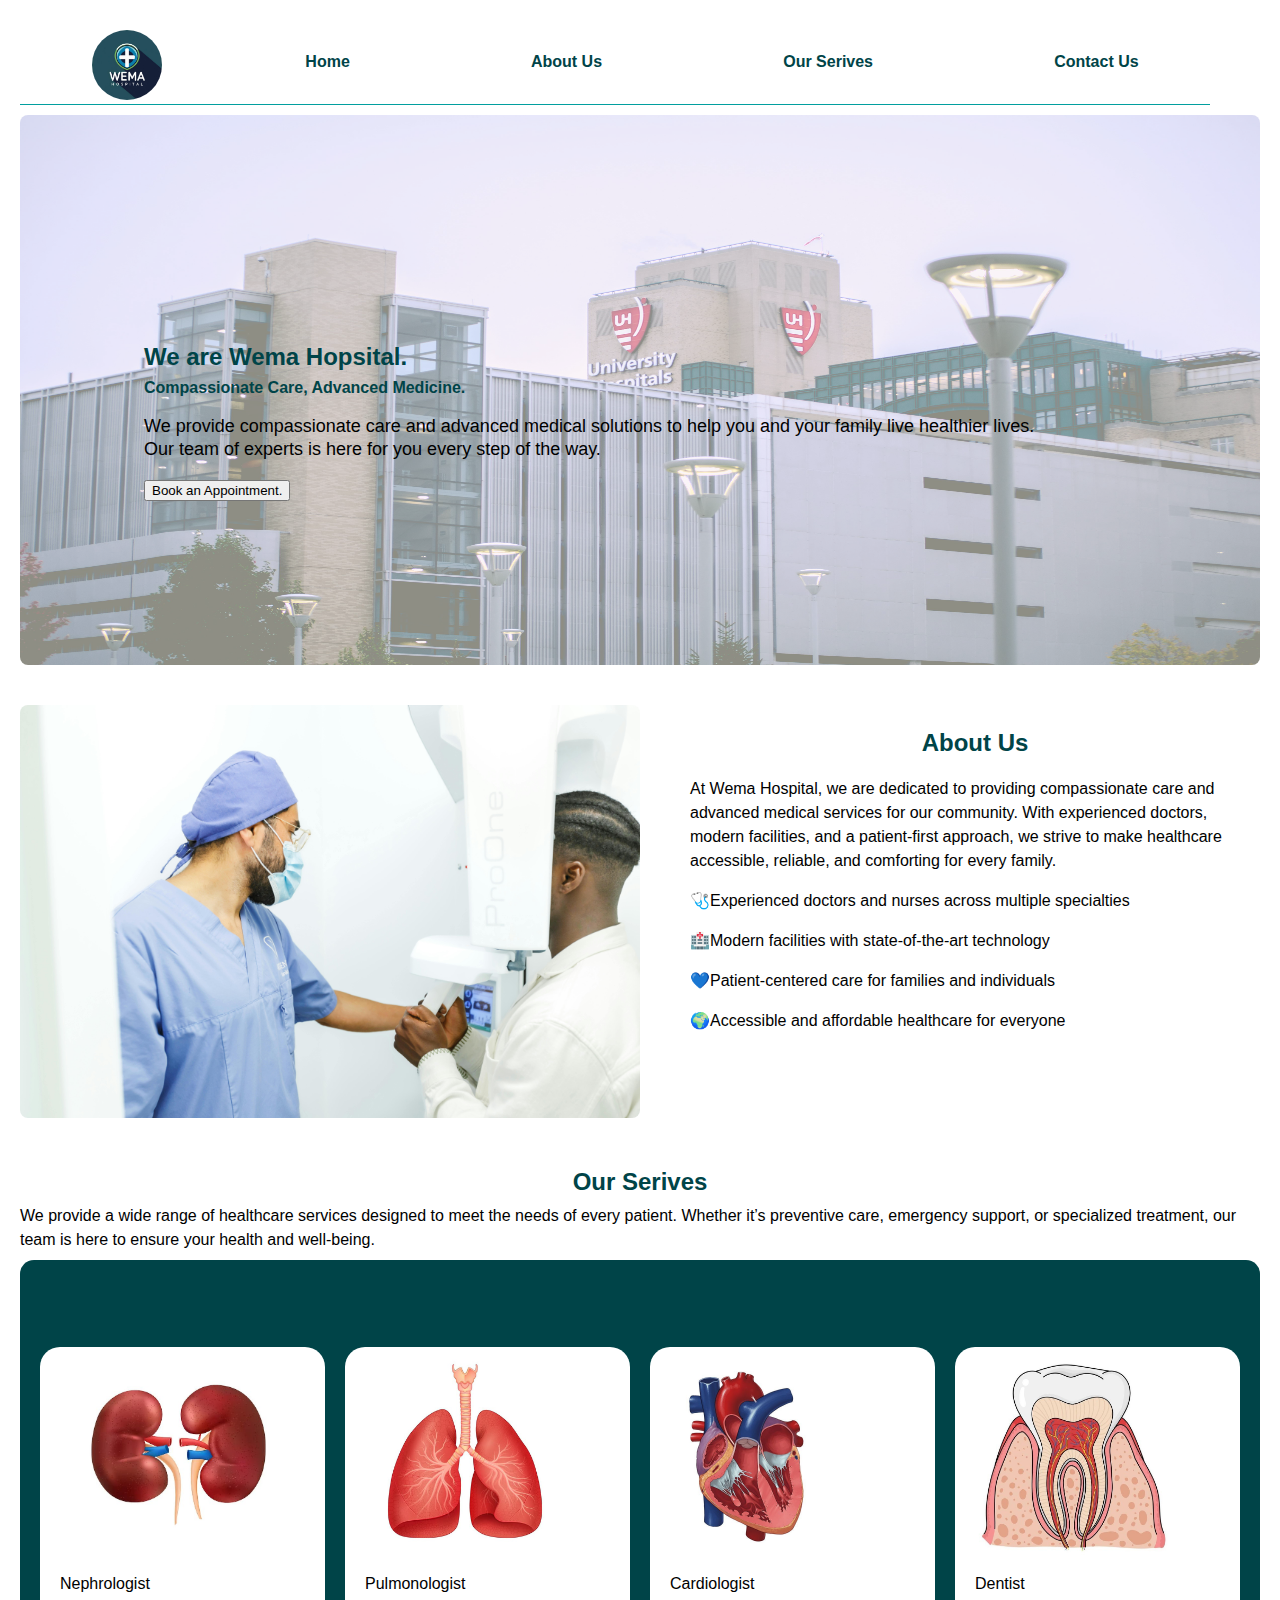
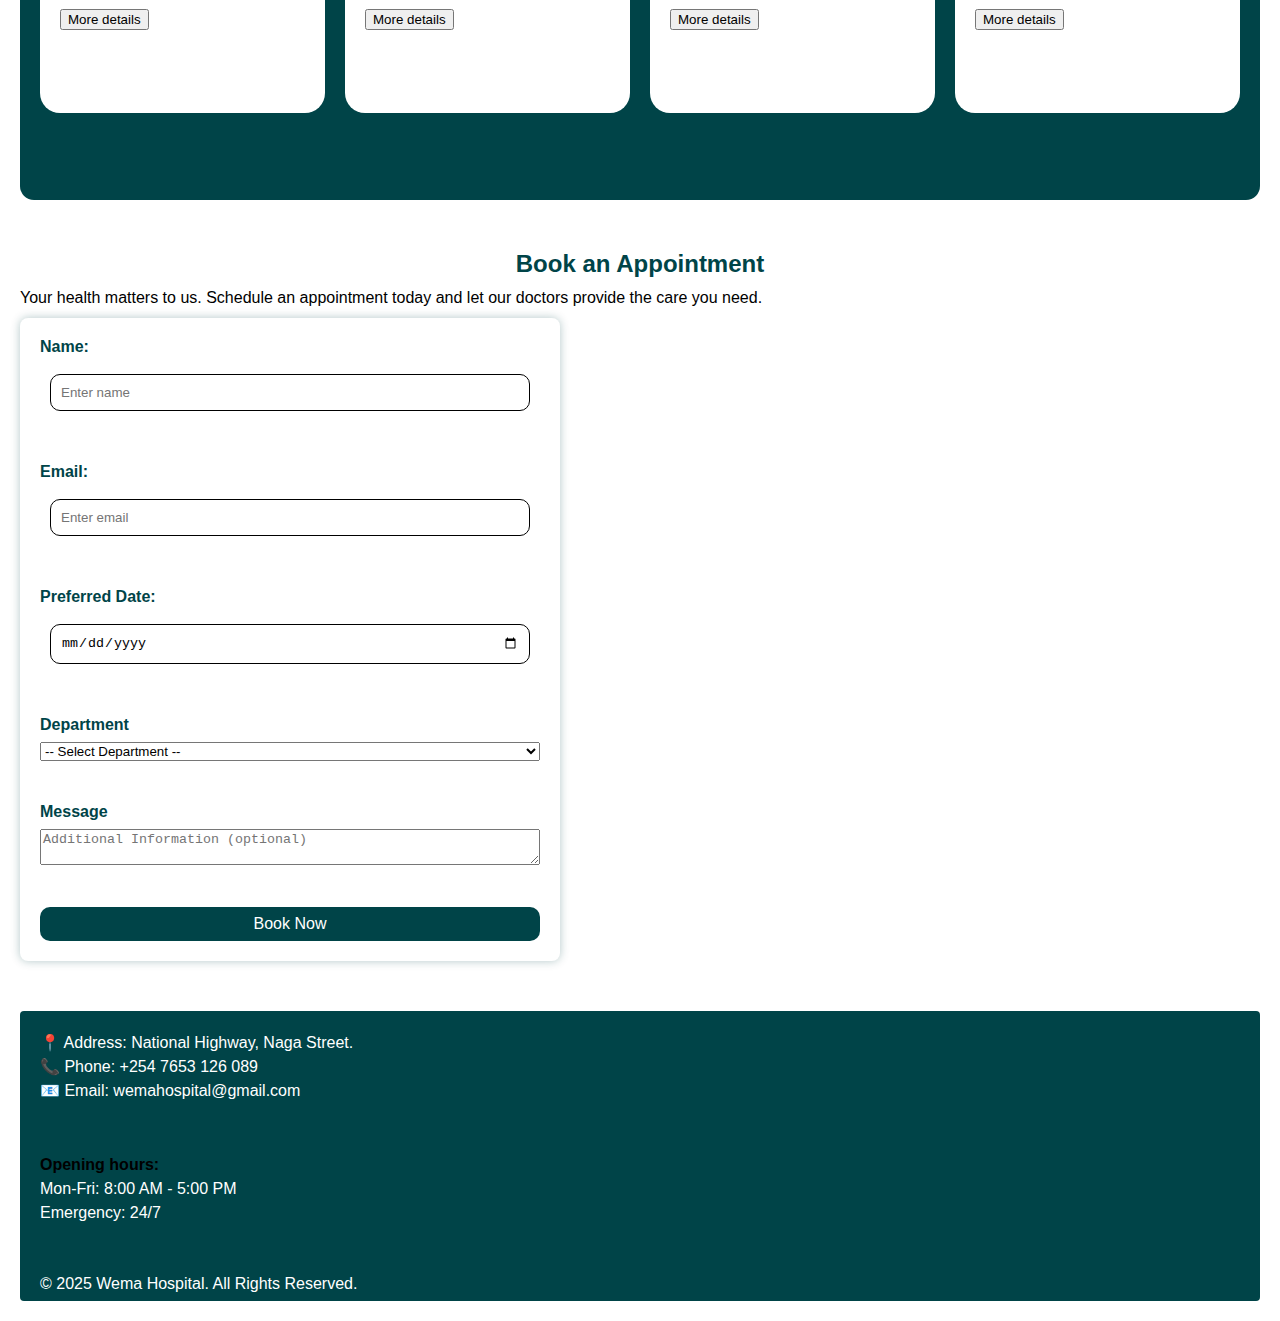
<file: index.html>
<!DOCTYPE html>
<html lang="en">
<head>
  <meta charset="UTF-8">
  <meta name="viewport" content="width=device-width, initial-scale=1.0">
  <title>Wema Hospital</title>
  <link rel="stylesheet" href="styles/styles.css">
</head>
<body>
  <!--Header-->
  <header>
    <div class="logo-div"><img src="images/logo.png" alt="hospital logo"></div>
    <div class="header-contents">
      <a href="#home">Home</a>
      <a href="#about us">About Us</a>
      <a href="#our-servies">Our Serives</a>
      <a href="#contacts">Contact Us</a>
    </div>
  </header>

  <main>
    <!--Hero Section-->
    <section class="hero">
      <img src="/images/hero-img.jpg" alt="hospital">
      <div class="hero-text">
        <h2>We are Wema Hopsital.</h2>
        <h4>Compassionate Care, Advanced Medicine.</h4>
        <p>We provide compassionate care and advanced medical solutions to help you and your family live healthier lives. <br> Our team of experts is here for you every step of the way.</p>
        <button>Book an Appointment.</button>
      </div>
    </section>
    <!--About Us Section-->
    <section class="about-us">
      <img src="images/about-img.jpg" alt="about-img" class="about-img">
      <div>
        <h2>About Us</h2>
        <p>At Wema Hospital, we are dedicated to providing compassionate care and advanced medical services for our community. With experienced doctors, modern facilities, and a patient-first approach, we strive to make healthcare accessible, reliable, and comforting for every family.</p>         
        <div class="about-contents">
          <p>🩺Experienced doctors and nurses across multiple specialties</p>
          <p>🏥Modern facilities with state-of-the-art technology</p>
          <p>💙Patient-centered care for families and individuals</p>
          <p>🌍Accessible and affordable healthcare for everyone</p>   
        </div>  
      </div>
    </section>
    <!--Our Serivies-->
    <section class="our-services">
      <h2>Our Serives</h2>
      <h4>We provide a wide range of healthcare services designed to meet the needs of every patient. Whether it’s preventive care, emergency support, or specialized treatment, our team is here to ensure your health and well-being.</h4>
      <div class="services-div">
         <div class="service-card">
          <img src="images/kidneys.jpeg" alt="kidneys">
          <p>Nephrologist</p>
          <button>More details</button>
         </div>
         <div class="service-card">
          <img src="images/lungs.jpeg" alt="lungs">
          <p>Pulmonologist</p>
          <button>More details</button>
         </div>         
         <div class="service-card">
          <img src="images/heart.jpeg" alt="heart">
          <p>Cardiologist</p>
          <button>More details</button>
         </div>         
         <div class="service-card">
          <img src="images//dentist.jpeg" alt="dentist">
          <p>Dentist</p>
          <button>More details</button>
         </div>     
      </div>
    </section>
    <!--Contact Us-->
    <section class="contacts">
      <h2>Book an Appointment</h2>
      <h4>Your health matters to us. Schedule an appointment today and let our doctors provide the care you need.</h4>
      <form id="myForm">
        <label for="name">Name:</label>
        <input type="text" id="name" placeholder="Enter name">
        <span id="nameError" class="error"></span><br>

        <label for="email">Email:</label>
        <input type="email" id="email" placeholder="Enter email">
        <span id="emailError" class="error"></span><br>

        <label for="date">Preferred Date:</label>
        <input type="date" id="date" placeholder="Enter your prefered date">
        <span id="dateError" class="error"></span><br>

         <label for="department">Department</label>
         <select id="department" name="department" required>
          <option value="">-- Select Department --</option>
          <option>Pulmonology</option>
          <option>Nephrology</option>
          <option>Cardiology</option>
          <option>Dentistry</option>
         </select>
         <span id="departmentError" class="error"></span><br>
         
         <label for="message">Message</label>
         <textarea name="message" id ='message' placeholder="Additional Information (optional)"></textarea>
         <span id="messageError" class="error"></span><br>
        
        <button type="submit">Book Now</button>
      </form>
    </section>
  </main>

  <!--Footer-->
  <footer>
    <div class="contact-info">
      📍 Address: National Highway, Naga Street. <br>
      📞 Phone: +254 7653 126 089 <br>
      📧 Email: wemahospital@gmail.com 
    </div>
    <div class="working-hours">
      <span class="opening-hours">Opening hours:</span> <br>
      Mon-Fri: 8:00 AM - 5:00 PM <br>
      Emergency: 24/7
    </div>  
    &copy; 2025 Wema Hospital. All Rights Reserved.
  </footer>

  <script src="scripts/main.js"></script>
</body>
</html>
</file>
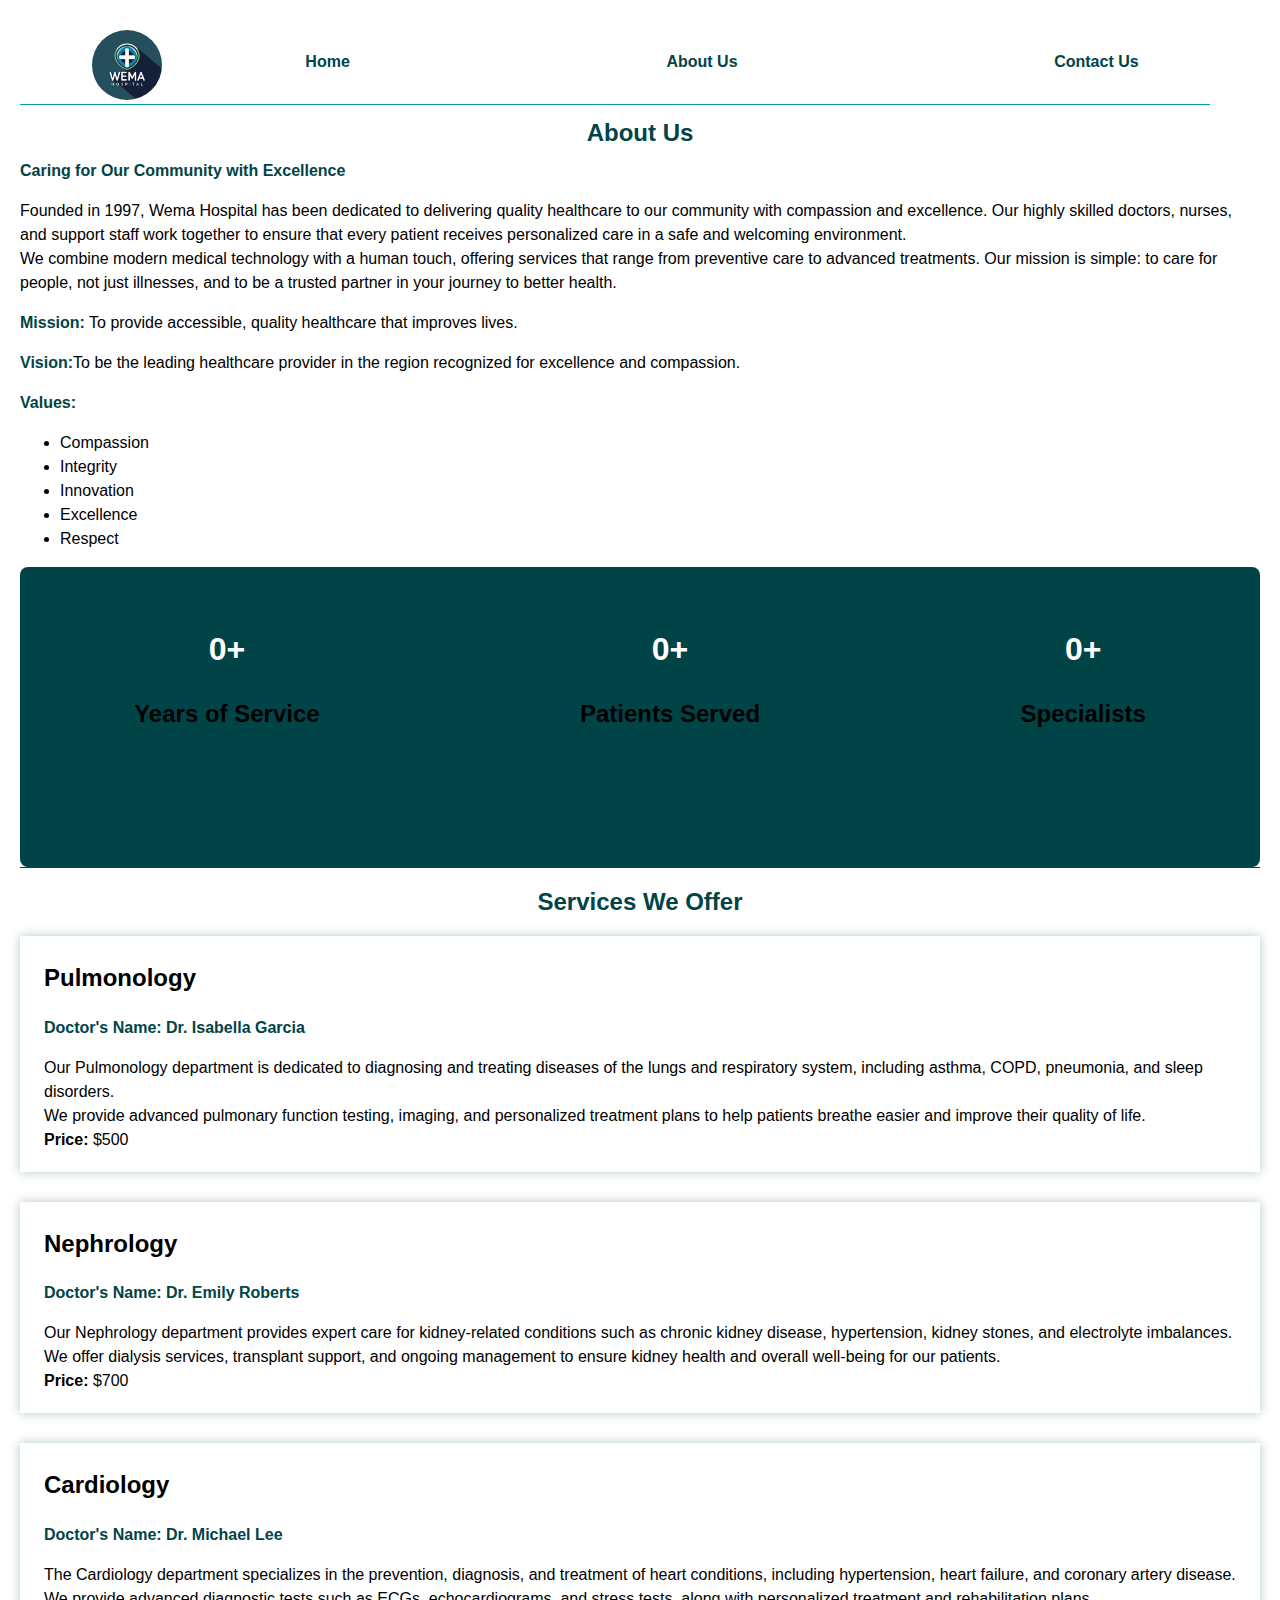
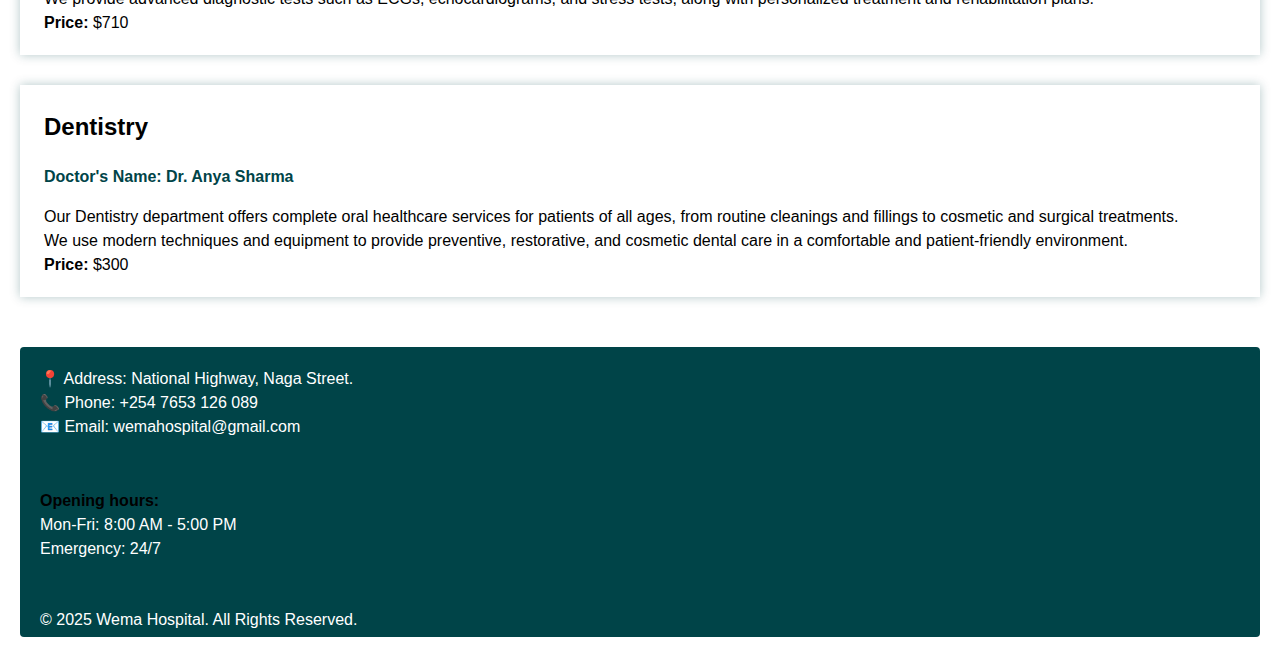
<file: about.html>
<!DOCTYPE html>
<html lang="en">
<head>
  <meta charset="UTF-8">
  <meta name="viewport" content="width=device-width, initial-scale=1.0">
  <title>About Wema Hospital</title>
  <link rel="stylesheet" href="styles/styles.css">
</head>
<body>
  <header>
    <div class="logo-div"><img src="images/logo.png" alt="hospital logo"></div>
    <div class="header-contents">
      <a href="index.html">Home</a>
      <a href="about.html">About Us</a>
      <a href="contacts.html">Contact Us</a>
    </div>
  </header>
  <main>
  <!--Hero Section-->
    <section class="hero" style="line-height: 1.5;">      
        <h2 style="text-align: center;">About Us</h2>
        <h4>Caring for Our Community with Excellence</h4>
        <p>
        Founded in 1997, Wema Hospital has been dedicated to delivering quality healthcare to our community with compassion and excellence. 
        Our highly skilled doctors, nurses, and support staff work together to ensure that every patient receives personalized care in a safe and welcoming environment. <br>
        We combine modern medical technology with a human touch, offering services that range from preventive care to advanced treatments. 
        Our mission is simple: to care for people, not just illnesses, and to be a trusted partner in your journey to better health.
        </p>
        <p><span style="color: rgb(0, 68, 72); font-weight: bold;">Mission:</span> To provide accessible, quality healthcare that improves lives.</p>
        <p><span style="color: rgb(0, 68, 72); font-weight: bold;">Vision:</span>To be the leading healthcare provider in the region recognized for excellence and compassion.</p>
        <span style="color: rgb(0, 68, 72); font-weight: bold;">Values:</span>
        <ul>
          <li>Compassion</li>
          <li>Integrity</li>
          <li>Innovation</li> 
          <li>Excellence</li>
          <li>Respect</li>
        </ul>
    </section>
    <!--Animated Counters-->
    <section class="animated-counter">
      <div class="stats">
        <div class="stat">
          <h3><span class="counter" data-target="20">0</span>+</h3>
          <p>Years of Service</p>
        </div>
        <div class="stat">
          <h3><span class="counter" data-target="5000">0</span>+</h3>
          <p>Patients Served</p>
        </div>
        <div class="stat">
          <h3><span class="counter" data-target="100">0</span>+</h3>
          <p>Specialists</p>
        </div>
      </div>
    </section>
    <!--Services Part-->
    <section style="border-top: 1px solid rgb(0, 68, 72);">
      <h2 style="text-align: center; color: rgb(0, 68, 72);">Services We Offer</h2>
      <div class="service-info">
        <h2>Pulmonology</h2>
        <h4>Doctor's Name: Dr. Isabella Garcia</h4>
        <p>Our Pulmonology department is dedicated to diagnosing and treating diseases of the lungs and respiratory system, 
        including asthma, COPD, pneumonia, and sleep disorders. <br>
        We provide advanced pulmonary function testing, imaging, and personalized treatment plans 
        to help patients breathe easier and improve their quality of life. <br>
        <span style="font-weight: bold;">Price:</span> $500
      </p>
      </div>
       <div class="service-info">
        <h2>Nephrology</h2>
        <h4>Doctor's Name: Dr. Emily Roberts</h4>
        <p>Our Nephrology department provides expert care for kidney-related conditions such as chronic kidney disease, hypertension, kidney stones, and electrolyte imbalances. <br>
        We offer dialysis services, transplant support, and ongoing management to ensure kidney health 
        and overall well-being for our patients.<br>
        <span style="font-weight: bold;">Price:</span> $700
      </p>
      </div>
       <div class="service-info">
        <h2>Cardiology</h2>
        <h4>Doctor's Name: Dr. Michael Lee</h4>
        <p>The Cardiology department specializes in the prevention, diagnosis, and treatment of heart conditions, including hypertension, heart failure, and coronary artery disease. <br>
        We provide advanced diagnostic tests such as ECGs, echocardiograms, and stress tests, along with personalized treatment and rehabilitation plans. <br>
        <span style="font-weight: bold;">Price:</span> $710
      </p>
      </div>
       <div class="service-info">
        <h2>Dentistry</h2>
        <h4>Doctor's Name: Dr. Anya Sharma</h4>
        <p>Our Dentistry department offers complete oral healthcare services for patients of all ages, from routine cleanings and fillings to cosmetic and surgical treatments. <br>
        We use modern techniques and equipment to provide preventive, restorative, and cosmetic dental care
        in a comfortable and patient-friendly environment. <br>
        <span style="font-weight: bold;">Price:</span> $300
      </p>
      </div>

    </section>
  </main>
  <footer>
    <div class="contact-info">
      📍 Address: National Highway, Naga Street. <br>
      📞 Phone: +254 7653 126 089 <br>
      📧 Email: wemahospital@gmail.com 
    </div>
    <div class="working-hours">
      <span class="opening-hours">Opening hours:</span> <br>
      Mon-Fri: 8:00 AM - 5:00 PM <br>
      Emergency: 24/7
    </div>  
    &copy; 2025 Wema Hospital. All Rights Reserved.
  </footer>

  <script src="scripts/main.js"></script>
</body>
</html>
</file>
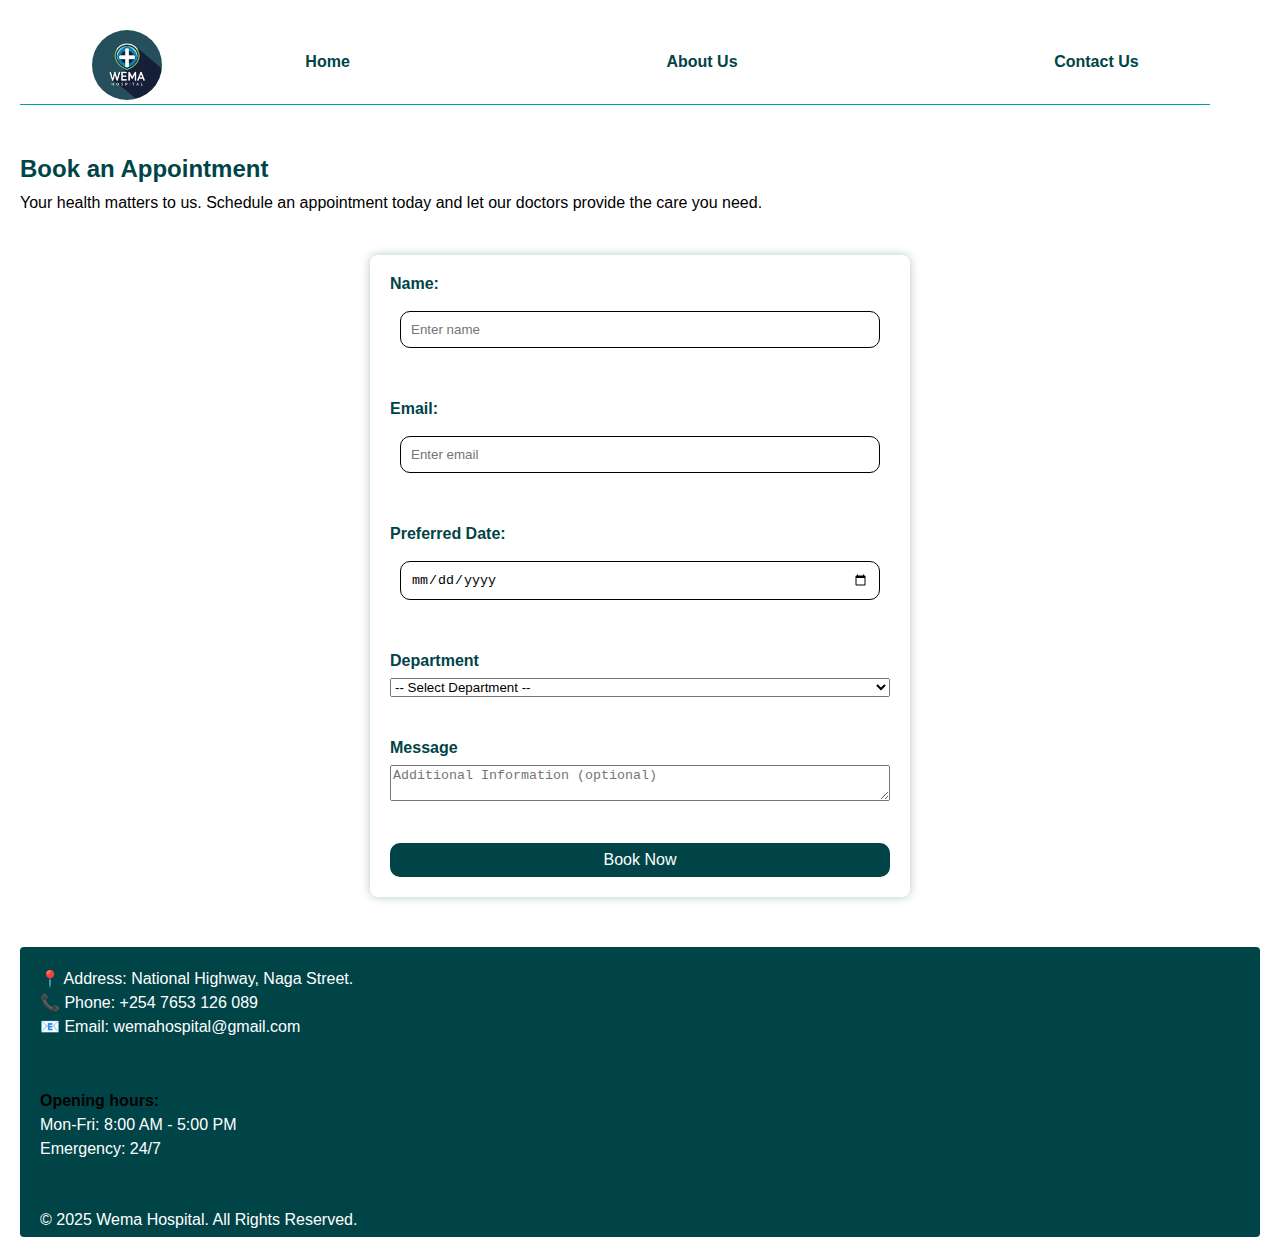
<file: contacts.html>
<!DOCTYPE html>
<html lang="en">
<head>
  <meta charset="UTF-8">
  <meta name="viewport" content="width=device-width, initial-scale=1.0">
  <title>Contact Us</title>
  <link rel="stylesheet" href="styles/styles.css">
</head>
<body>
  <header>
    <div class="logo-div"><img src="images/logo.png" alt="hospital logo"></div>
    <div class="header-contents">
      <a href="index.html">Home</a>
      <a href="about.html">About Us</a>
      <a href="contacts.html">Contact Us</a>
    </div>
  </header>
  <main>
    <section class="contacts">
      <h2 style="text-align: start;">Book an Appointment</h2>
      <h4 style="margin-bottom: 40px;">Your health matters to us. Schedule an appointment today and let our doctors provide the care you need.</h4>
      <form id="myForm" style="margin: auto;">
        <label for="name">Name:</label>
        <input type="text" id="name" placeholder="Enter name">
        <span id="nameError" class="error"></span><br>

        <label for="email">Email:</label>
        <input type="email" id="email" placeholder="Enter email">
        <span id="emailError" class="error"></span><br>

        <label for="date">Preferred Date:</label>
        <input type="date" id="date" placeholder="Enter your prefered date">
        <span id="dateError" class="error"></span><br>

         <label for="department">Department</label>
         <select id="department" name="department" required>
          <option value="">-- Select Department --</option>
          <option>Pulmonology</option>
          <option>Nephrology</option>
          <option>Cardiology</option>
          <option>Dentistry</option>
         </select>
         <span id="departmentError" class="error"></span><br>
         
         <label for="message">Message</label>
         <textarea name="message" id ='message' placeholder="Additional Information (optional)"></textarea>
         <span id="messageError" class="error"></span><br>
        
        <button type="submit">Book Now</button>
      </form>
    </section>
  </main>

  <!--Footer-->
  <footer>
    <div class="contact-info">
      📍 Address: National Highway, Naga Street. <br>
      📞 Phone: +254 7653 126 089 <br>
      📧 Email: wemahospital@gmail.com 
    </div>
    <div class="working-hours">
      <span class="opening-hours">Opening hours:</span> <br>
      Mon-Fri: 8:00 AM - 5:00 PM <br>
      Emergency: 24/7
    </div>  
    &copy; 2025 Wema Hospital. All Rights Reserved.
  </footer>

  <script src="scripts/main.js"></script>
  
</body>
</html>
</file>
<file: styles/styles.css>
/*General styling*/
body {
  font-family: Arial, Helvetica, sans-serif;
  margin: 0;
  padding: 20px;
 
}
.our-services,
.contacts {
  margin-top: 50px;

}

/*Header styling*/
header {
  width: 96%;
  display: flex;
  justify-content: space-around;
  align-items: center;
  border-bottom: 1px solid rgb(1, 159, 159);

}
.logo-div img{
  width: 70px;
  height: 70px;
  border-radius: 35px;
  margin-top: 10px;

}
.header-contents {
  width: 70%;
  display: flex;
  justify-content: space-between;

}
header a{
  text-decoration: none;
  color: rgb(0, 68, 72);
  font-weight: bold;

}
header a:hover {
  color: teal;
  text-decoration: underline;
}
.menu-toggle {
  display: none;
  font-size: 28px;
  background: none;
  border: none;
  cursor: pointer;
  color: rgb(0, 68, 72);
}
/*Hero Section styling*/
.hero {
  position: relative;
  margin-top: 10px;

}
.hero h2,h4{
  margin: 8px 0;
  color: rgb(0, 68, 72);

}
.hero img{
  width: 100%;
  height: 550px;
  border-radius: 8px;
  display: block;
  margin: 0 auto;
  opacity: 0.5;

}
.hero-text {
  position: absolute;
  top: 40%;
  left: 10%;

}
.hero-text p{
  font-size: 18px;
  line-height: 1.3;

}
.hero-text a,
.service-card a,
.contacts button {
  background-color: rgb(0, 68, 72);
  padding: 8px 16px;
  border: none;
  border-radius: 10px;
  color: white;
  font-size: 16px;
  text-decoration: none;
  cursor: pointer;

}

/*About Us styling*/
.about-us {
  display: flex;
  gap: 50px;
  margin-top: 40px;
    line-height: 1.5;


}
.about-us h2,
.our-services h2,
.contacts h2 {
  color: rgb(0, 68, 72);
  text-align: center;
  margin-bottom: 0;
  
}
.about-contents p:hover {
  color: rgb(0, 68, 72);
  font-weight: bold;
  cursor: pointer;

}
.about-img {
  width: 50%;
  border-radius: 8px;


}

/*Our Services styling*/
.services-div {
  background-color: rgb(0, 68, 72);
  display: flex;
  gap: 20px;
  justify-content: space-between;
  align-items: center;
  padding: 20px;
  height: 500px;
  border-radius: 14px;

}
.our-services h4,
.contacts h4 {
  color: black;
  font-weight: normal;
  line-height: 1.5;


}
.service-card {
  background-color: white;
  border-radius: 20px; 
  padding: 8px 20px;
  width: 100%;
  height: 70%; 
  cursor: pointer;

}
.service-card:hover {
  transform: scale(1.1);
  transition-duration: 1s;

}
.service-card img{
  height: 200px;
  border-radius: 10px;

}

/*Contacts Section styling*/
#myForm {
  width: 500px;
  height: auto;
  border-radius: 8px;
  box-shadow: 0 0 10px rgba(0, 68, 72, 0.3);
  display: flex;
  flex-direction: column;
  gap: 8px;
  padding: 20px;

}
input {
  margin: 10px;
  padding: 10px;
  border: 1px solid black;
  border-radius: 10px;
  
}
label {
  color: rgb(0, 68, 72);
  font-weight: bold;

}
/*Footer*/
footer {
  height: 250px;
  background-color: rgb(0, 68, 72);
  color: white;
  padding: 20px;
  border-radius: 4px;
  margin-top: 50px;

}
footer div {
  font-family: sans-serif;
  line-height: 1.5;

}
.contact-info ,
.working-hours {
  margin-bottom: 50px;
  
}
.opening-hours {
  color: black;
  font-weight: bold;

}
/*About Us Page styling*/
.service-info {
  line-height: 1.5; 
  box-shadow: 0 0 10px rgba(0, 68, 72, 0.3);
  padding: 4px 24px;
  margin-bottom: 30px;

}
.service-info:hover {
  background-color: rgb(0, 68, 72);
  color: white;

}
.service-info:hover h4{
  color: black;
  
}
.stats {
  display: flex;
  justify-content: space-around;
  align-items: center;
  gap: 32px;
  text-align: center;

}
.stat {
  margin-top: 32px;

}
.stat h3 {
  font-size: 32px;
  color: white; 
  
}

.stat p {
  font-size: 24px;
  font-weight: 600;
 
}
.animated-counter {
  height: 300px;
  background-color: rgb(0, 68, 72);
  border-radius: 8px;
 
}

/* Responsive Design */
/* Tablets (≤ 992px) */
@media (max-width: 992px) {
  header {
    flex-direction: column;
    align-items: flex-start;
    gap: 10px;

  }
  .header-contents {
    width: 100%;
    justify-content: space-around;

  }
  .about-us {
    flex-direction: column;
    text-align: center;

  }
  .about-img {
    width: 100%;

  }
  .services-div {
    flex-wrap: wrap;
    height: auto;
    justify-content: center;

  }
  .service-card {
    width: 45%;
    margin-bottom: 20px;

  }
  #myForm {
    width: 100%;

  }
}

/* Mobile phones (≤ 600px) */
@media (max-width: 600px) {
  body {
    padding: 10px;

  }
  header {
    flex-direction: row;
    text-align: center;
    align-items: center;

  }
  .header-contents {
    flex-direction: row;
    gap: 10px;

  }
  .hero-text {
    position: static;
    margin-top: -200px; 
    text-align: center;

  }
  .hero img {
    height: auto;
    opacity: 0.2;

  }
  .about-us {
    flex-direction: column;
    gap: 20px;
    margin-top: 50px;

  }
  .services-div {
    flex-direction: column;
    gap: 20px;

  }
  .service-card {
    width: 80%;
    padding-bottom: 20px;

  }
  #myForm {
    width: 100%;

  }
  footer {
    text-align: center;
    height: auto;

  }
  .contact-info, .working-hours {
    margin-bottom: 20px;

  }
}
</file>
